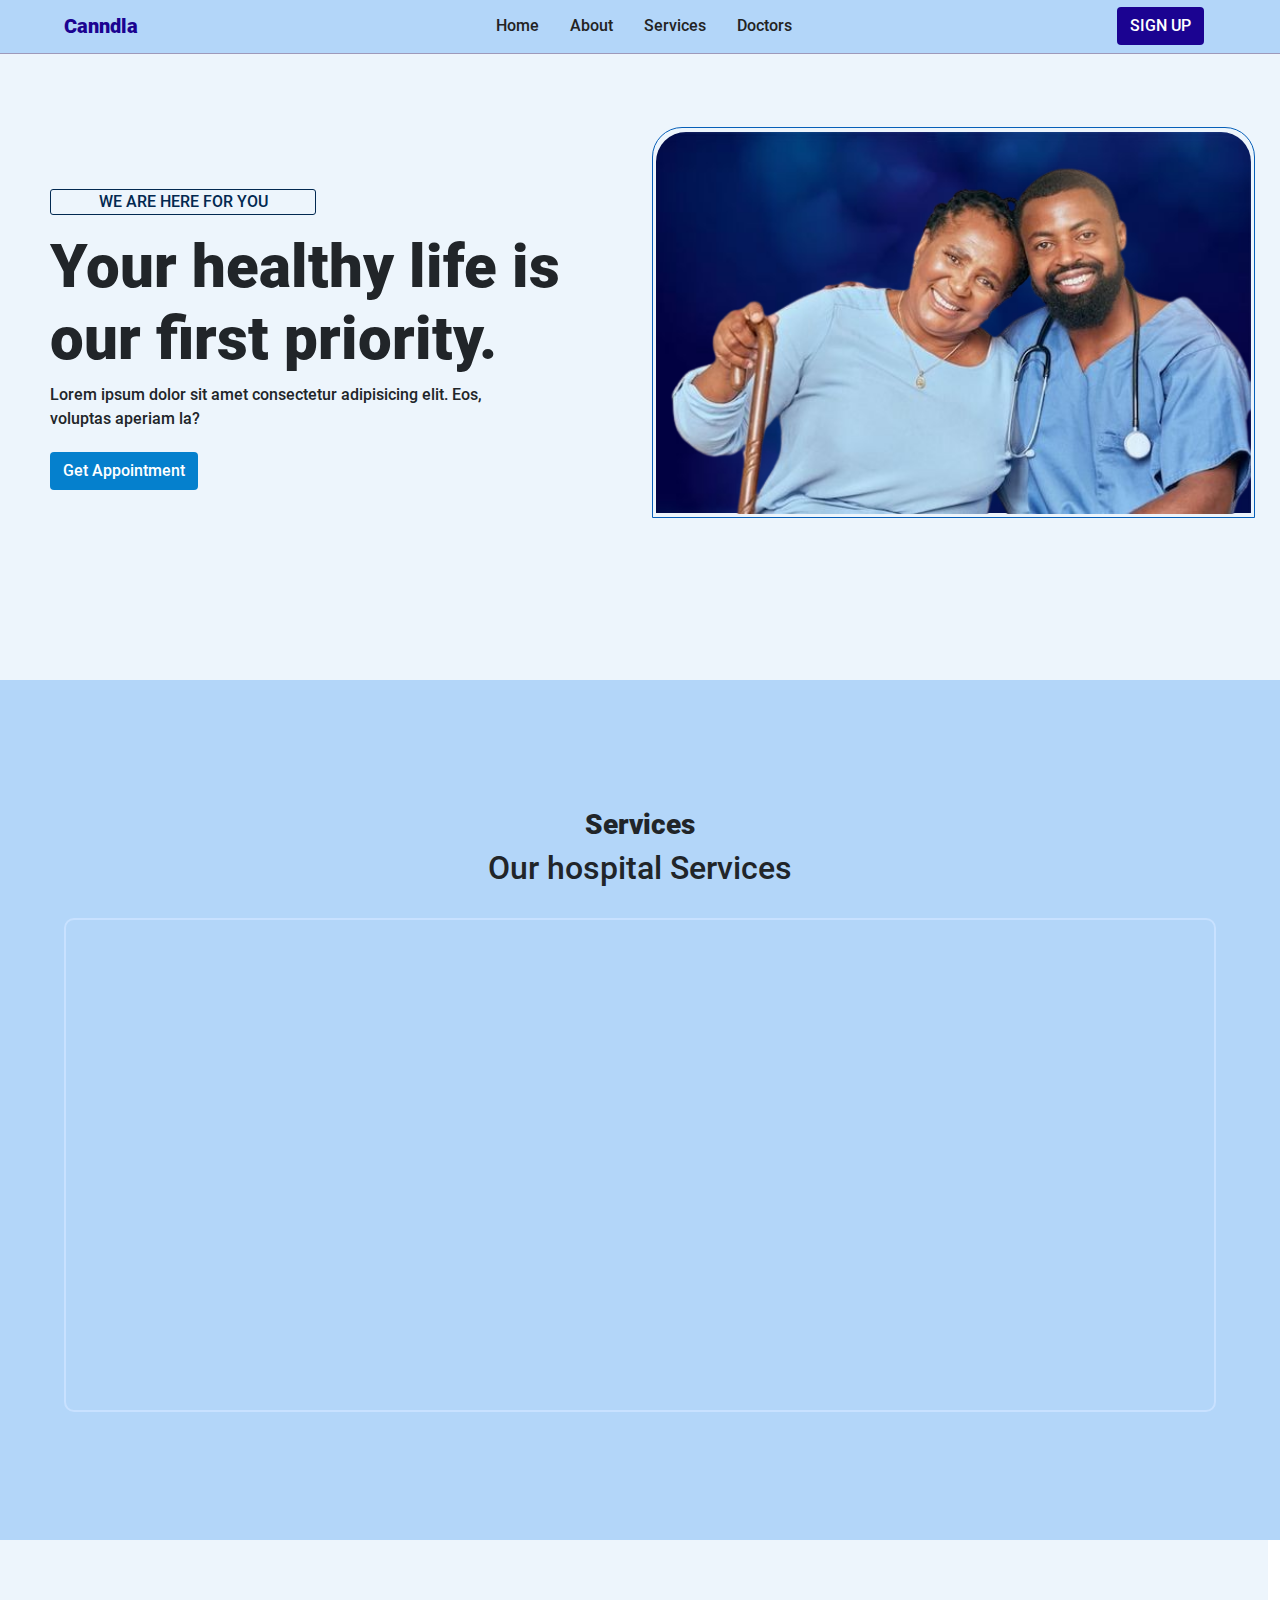
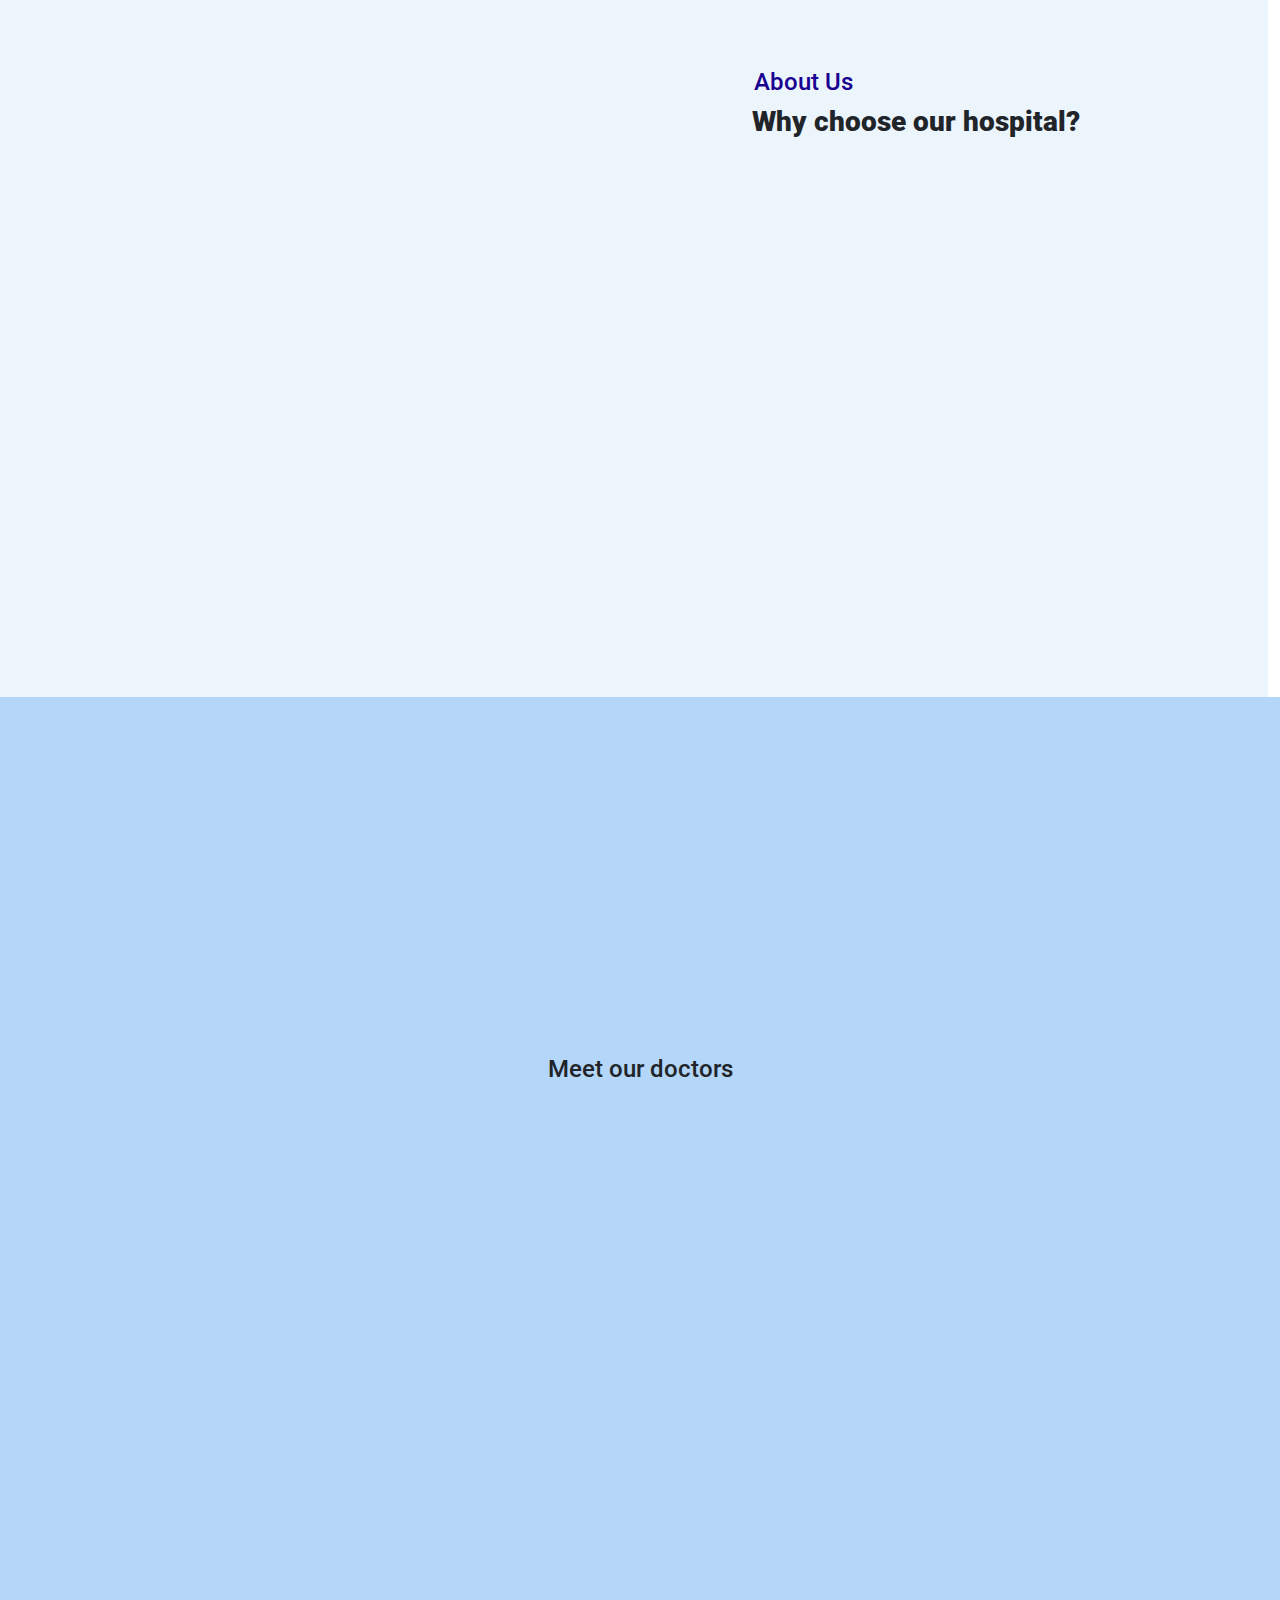
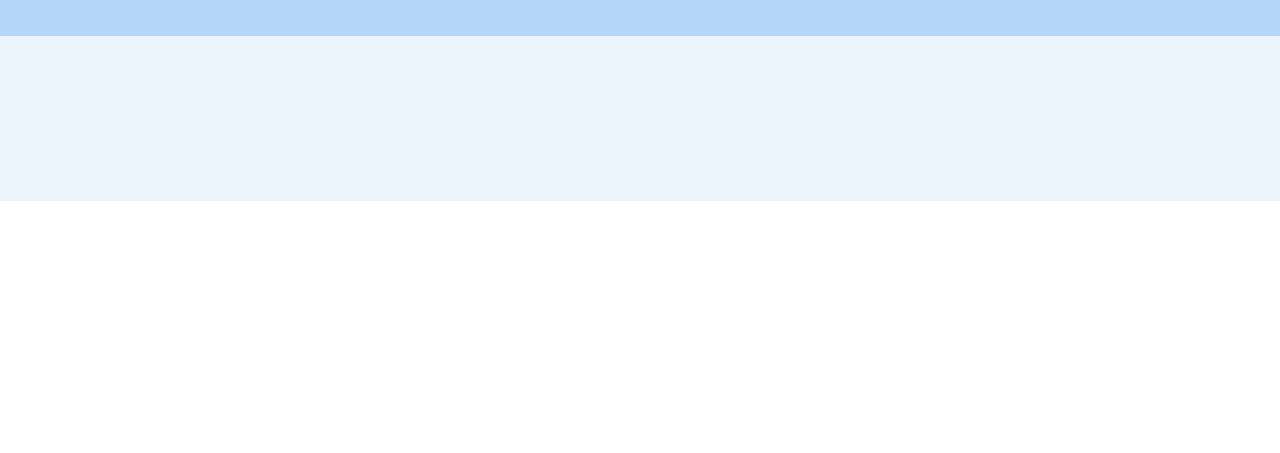
<file: index.html>
<!DOCTYPE html>
<html lang="en">
<head>
    <meta charset="UTF-8">
    <meta name="viewport" content="width=device-width, initial-scale=1.0">
    <title>Homepage</title>
    <link rel="stylesheet" href="WOW/css/libs/animate.css">
    <link rel="stylesheet" href="font-awesome/css/font-awesome.min.css">
    <link rel="stylesheet" href="bootstrap-5.0.2/css/bootstrap.min.css">
    <link rel="stylesheet" href="index.css">
</head>
<body>
  <header>
    <nav class="navbar navbar-expand-sm">
      <a class="navbar-brand">Canndla</a>
      <div class="container">
        <ul class="navbar-nav">
          <li class="nav-item">
            <a class="nav-link">Home</a>
          </li>
          <li class="nav-item">
            <a class="nav-link">About</a>
          </li>
          <li class="nav-item">
            <a class="nav-link">Services</a>
          </li>
          <li class="nav-item">
            <a class="nav-link">Doctors</a>
          </li>
        </ul>
        <form>
          <button class="btn mybtn" type="button">SIGN UP</button>
        </form>
        <div class="offcanvas offcanvas-end" id="demo">
          <div class="offcanvas-header">
            <h1 class="offcanvas-title">Canndla</h1>
            <button type="button" class="btn-close" data-bs-dismiss="offcanvas"></button>
          </div>
          <div class="offcanvas-body">
            <div class="container">
              <ul class="sideNav">
                <li class="sidenavigation"><a href="#">Home</a></li>
                <li class="sidenavigation"><a href="#">About</a></li>
                <li class="sidenavigation"><a href="#">Services</a></li>
                <li class="sidenavigation"><a href="#">Doctors</a></li>
                <li class="sidenavigation"><a href="#">Departments</a></li>
                <li class="sidenavigation"><a href="#">Book Appointments</a></li>
              </ul>
              </div>
          </div>
        </div>
        
        <div class="offcanvas-bars">
          <button class="btn btn-outline-dark" type="button" data-bs-toggle="offcanvas" data-bs-target="#demo">
            <i class="fa fa-bars"></i>
          </button>
        </div>
      </div>
      </nav>
  </header>

  <section class="row container-fluid hero-section">
    <div class="col-lg-6 intro wow slideInLeft">
      <p class="frame-one">We are here for you</p>
      <h1 id="intro-text">Your healthy life is our first priority.</h1>
      <p id='sub-text'>Lorem ipsum dolor sit amet consectetur adipisicing elit. Eos, voluptas aperiam la?</p>
      <button type="button" class="btn Appointment">Get Appointment</button>
    </div>
    <div class="col-lg-6 image">
      <div class="frame-two">
        <div class="frame-three">
          <img src="images/lovely-removebg-preview.png" alt="Doctors" id="hero-img">
        </div>
      </div>
    </div>
  </section>

  <section class="features">
    <h3 class="wow fadeInUp">Services</h3>
    <h2 class="wow fadeInUp">Our hospital Services</h2>

    <div class="frame-four">
      <div class="row features-row">
        <div class="col-lg-6 myfeatures wow fadeInLeft">
          <div class="col-lg-3 circle">
            <img src="images/female-doctor-icon.svg" class="svg">
          </div>
          <div class="col-lg-9">
            <h4>Expert doctor</h4>
            <p>Lorem ipsum dolor sit amet consectetur.</p>
            <button class="btn mybtn">Read more</button>
          </div>
        </div>
        <div class="col-lg-6 myfeatures wow fadeInRight">
          <div class="col-lg-3 circle">
            <img src="images/hospital-building-icon.svg" class="svg">
          </div>
          <div class="col-lg-9">
            <h4>Expert doctor</h4>
            <p>Lorem ipsum dolor sit amet consectetur.</p>
            <button class="btn mybtn">Read more</button>
          </div>
        </div>
        <div class="col-lg-6 myfeatures wow fadeInLeft">
          <div class="col-lg-3 circle">
            <img src="images/dental-icon.svg" class="svg">
          </div>
          <div class="col-lg-9">
            <h4>Expert doctor</h4>
            <p>Lorem ipsum dolor sit amet consectetur.</p>
            <button class="btn mybtn">Read more</button>
          </div>
        </div>
        <div class="col-lg-6 myfeatures wow fadeInRight">
          <div class="col-lg-3 circle">
            <img src="images/legal-agreement-contract-paper-icon.svg" class="svg">
          </div>
          <div class="col-lg-9">
            <h4>Expert doctor</h4>
            <p>Lorem ipsum dolor sit amet consectetur.</p>
            <button class="btn mybtn">Read more</button>
          </div>
        </div>
      </div>
    </div>
  </section>

  <section class="row container-fluid about">
    <div class="col-lg-6">
      <div class="frame-five wow pulse">
        <img src="images/doc 9.jpg" alt="" srcset="">
      </div>
    </div>
    <div class="col-lg-6 abt">
      <h4 id="title">About Us</h4>
      <h3>Why choose our hospital?</h3>
      <div class="about-us">
        <div class="lists wow fadeInDown">
          <div class="col-lg-3 square">
            <img src="images/legal-agreement-contract-paper-icon.svg" class="svg">
          </div>
          <div class="col-lg-9">
            <h4>Expert doctor</h4>
            <p>Lorem ipsum dolor sit amet consectetur.Lorem ipsum dolor.</p>
          </div>
          </div>
        <div class="lists wow fadeInDown">
          <div class="col-lg-3 square">
            <img src="images/hospital-building-icon.svg" class="svg">
          </div>
          <div class="col-lg-9">
            <h4>Expert doctor</h4>
            <p>Lorem ipsum dolor sit amet consectetur.Lorem ipsum dolor.</p>
          </div>
        </div>
        <div class="lists wow fadeInDown">
          <div class="col-lg-3 square">
            <img src="images/legal-agreement-contract-paper-icon.svg" class="svg">
          </div>
          <div class="col-lg-9">
            <h4>Expert doctor</h4>
            <p>Lorem ipsum dolor sit amet consectetur.Lorem ipsum dolor.</p>
          </div>
        </div>
      </div>
    </div>
  </section>

  <section class="specialty">
    <h2 class="wow fadeInDown">Our specialty</h2>
    <p id="long-text" class="wow fadeInDown">Lorem ipsum dolor sit amet consectetur adipisicing elit. Ipsam maiores nihil repudiandae cumque fugit unde, ad mollitia illo libero laborum!</p>
    <div class="row fields-btn">
      <button class="btn col-lg-2 fields wow pulse">Dentist</button>
      <button class="btn col-lg-2 fields wow pulse">Surgeon</button>
      <button class="btn col-lg-2 fields wow pulse">Dentist</button>
      <button class="btn col-lg-2 fields wow pulse">Chemist</button>
      <button class="btn col-lg-2 fields wow pulse">Dentist</button>
    </div>

    <h4>Meet our doctors</h4>
    <div class="row container-fluid mydoctors wow fadeInDown">
      <div class="card col-lg-3 col-md-6">
        <img class="card-img-top" src="images/doc-removebg-preview.png" alt="Card image">
        <div class="card-body">
          <h4 class="card-title">John Doe</h4>
          <p class="card-text">Dentist and Surgeon</p>
        </div>
      </div>
      <div class="card col-lg-3 col-md-6">
        <img class="card-img-top" src="images/doc-removebg-preview.png" alt="Card image">
        <div class="card-body">
          <h4 class="card-title">John Doe</h4>
          <p class="card-text">Dentist and Surgeon</p>
        </div>
      </div>
      <div class="card col-lg-3 col-md-6">
        <img class="card-img-top" src="images/doctor_3-removebg-preview.png" alt="Card image">
        <div class="card-body">
          <h4 class="card-title">John Doe</h4>
          <p class="card-text">Dentist and Surgeon</p>
        </div>
      </div>
      <div class="card col-lg-3 col-md-6">
        <img class="card-img-top" src="images/doctor_4-removebg-preview.png" alt="Card image">
        <div class="card-body">
          <h5 class="card-title">John Doe</h5>
          <p class="card-text">Dentist and Surgeon</p>
        </div>
      </div>
    </div>
  </section>

  <section class="blank">
    <div class="row container-fluid wow fadeInDown blank-card">
      <div class="card col-lg-3 col-md-6">
        <div class="card-body">
          <h2 class="card-title">2.5k</h2>
          <p class="card-text">Happy patients</p>
        </div>
      </div>
      <div class="card col-lg-3 col-md-6">
        <div class="card-body">
          <h2 class="card-title">20</h2>
          <p class="card-text">Your experience</p>
        </div>
      </div>
      <div class="card col-lg-3 col-md-6">
        <div class="card-body">
          <h2 class="card-title">800k</h2>
          <p class="card-text">Nurses and Doctors</p>
        </div>
      </div>
      <div class="card col-lg-3 col-md-6">
        <div class="card-body">
          <h2 class="card-title">940k</h2>
          <p class="card-text">Happy patients</p>
        </div>
      </div>
    </div>
  </section>

  <footer class="wow fadeInUp">
    <h2>Join our Newsletter</h2>
    <p>Lorem ipsum dolor, sit amet consectetur adipisicing elit. Dolores, placeat.</p>
    <form class="container w-75">
      <div class="input-group">
        <input type="text" class="form-control" placeholder="Input Email">
        <button type="button" class="btn">Subscribe</button>
      </div>
    </form>
  </footer>
  <script src="bootstrap-5.0.2/js/bootstrap.bundle.min.js"></script>
  <script src="WOW/dist/wow.min.js"></script>
  <script>
    new WOW().init();
  </script>
</body>
</html>
</file>
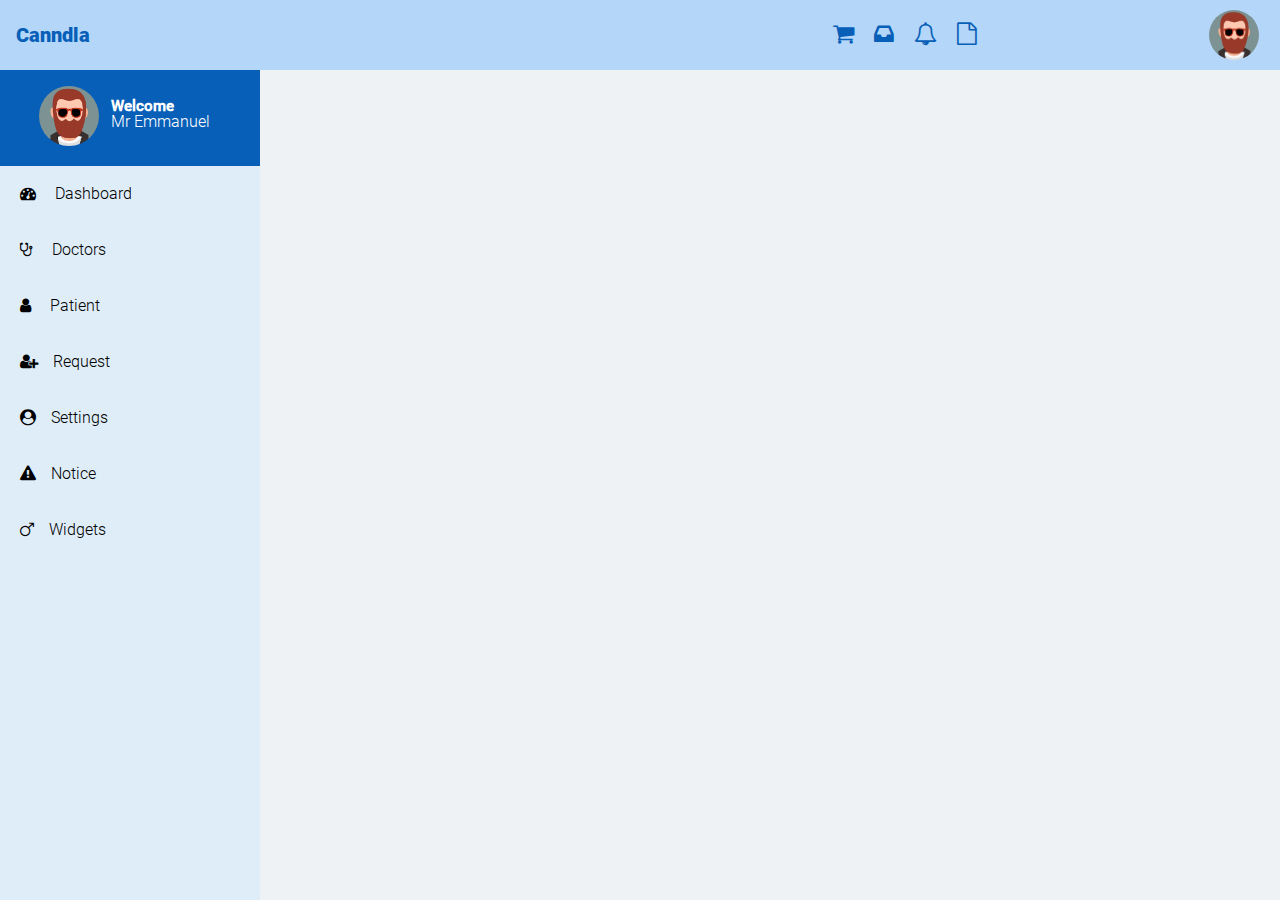
<file: admin-panel.html>
<!DOCTYPE html>
<html lang="en">
<head>
    <meta charset="UTF-8">
    <meta name="viewport" content="width=device-width, initial-scale=1.0">
    <title>Admin Panel</title>
    <link rel="stylesheet" href="WOW/css/libs/animate.css">
    <link rel="stylesheet" href="bootstrap-5.0.2/css/bootstrap.min.css">
    <link rel="stylesheet" href="font-awesome/css/font-awesome.min.css">
    <link rel="stylesheet" href="admin-panel.css">
</head>
<body>

  <!-- Sidebar -->
  <div class="sidebar">
    <div class="welcome container row">
      <div class="img">
        <img src="images/avatar4.png" alt="avatar3" class="col-lg-5 avatar wow pulse">
      </div>
      <div class="text col-lg-7">
        <h5>Welcome</h5>
        <p>Mr Emmanuel</p>
      </div>   
    </div>
    <a href="#" class="dashboard"><i class="fa fa-dashboard"></i> Dashboard</a>
    <a href="#" class="fixed" id="doctors"><i class="fa fa-stethoscope"></i> Doctors</a>
    <a href="#" class="patient"><i class="fa fa-user"></i> Patient</a>
    <a href="#" id="ac-patient" class="fixed"><i class="fa fa-user-plus"></i>Request</a>
    <a href="#" class="fixed" id="settings"><i class="fa fa-user-circle"></i>Settings</a>
    <a href="#" class="fixed" id="notice"><i class="fa fa-warning"></i>Notice</a>
    <a href="#" class="fixed" id="widgets"><i class="fa fa-mars"></i>Widgets</a>  
  </div>
  
  <!-- Top Navigation -->
  <header>
    <nav class="navbar navbar-expand-sm fixed-top">
      <span class="navbar-brand" href="#home">Canndla</span>
      <div class="container first">
        <ul class="navbar-nav">
          <li class="nav-item">
            <i class="fa fa-shopping-cart"></i>
          </li>
          <li class="nav-item">
            <i class="fa fa-inbox"></i>
          </li>
          <li class="nav-item">
            <i class="fa fa-bell-o"></i>
          </li>
          <li class="nav-item">
            <i class="fa fa-file-o"></i>
          </li>
        </ul>
        <img src="images/avatar4.png" class="avatar profile wow pulse">

         <!-- Offcanvas For mobile navigation Resposiveness -->
         <div class="offcanvas offcanvas-end" id="demo">
          <div class="offcanvas-header">
            <h1 class="offcanvas-title">Canndla</h1>
            <button type="button" class="btn-close" data-bs-dismiss="offcanvas"></button>
          </div>
          <div class="offcanvas-body">
            <div class="container">
              <ul class="sideNav">
                <li><a href="#" class="dashboard"><i class="fa fa-dashboard"></i> Dashboard</a></li>
                <li><a href="#" id="doctors"><i class="fa fa-stethoscope"></i> Doctors</a></li>
                <li><a href="#" class="patient"><i class="fa fa-user"></i> Patient</a></li>
                <li><a href="#" id="ac-patient" class="fixed"><i class="fa fa-user"></i> Accept Patient</a></li>
                <li><a href="#" class="fixed" id="settings"><i class="fa fa-user-circle"></i>Settings</a></li>
                <li><a href="#" class="fixed" id="notice"><i class="fa fa-warning"></i>Notice</a></li>
                <li><a href="#" class="fixed" id="widgets"><i class="fa fa-mars"></i>Widgets</a></li>
              </ul>
              </div>
          </div>
        </div>
        
        <div class="offcanvas-bars">
          <button class="btn btn-outline-dark" type="button" data-bs-toggle="offcanvas" data-bs-target="#demo">
            <i class="fa fa-bars"></i>
          </button>
        </div>
      </div>
       
      </nav>
  </header>

  <!-- Body Content -->

  <div class="content">
    <!-- Dashboard nav -->
    <div class="dashboard-content">
      <section class="Dashboard">
        <div class="dashboard-nav row">
          <div class="col-lg-6 col-md-6 dash-row row">
            <div class="col-lg-3 col-md-4 dash-img">
              <i class="fa fa-dashboard"></i>
            </div>
            <div class="header-text col-lg-9 col-md-8">
              <h4>Dashboard</h4>
              <p>Dashboard Features</p>
            </div>
          </div>
          <div class="col-lg-6 col-md-6 dash-row dash-row-two">
            <h6>Home/Dashboard</h6>
          </div>
        </div>
      </section>
  
      <!-- Accessible tools on dashboard -->
      <section class="board row">
        <div class="col-lg-3 col-md-6 mycards">
          <div class="active">
            <i class="fa fa-users"></i>
            <h6>Active Doctors</h6>
          </div>
          <h3 class="num">9</h3>
        </div>
        <div class="col-lg-3 col-md-6 mycards">
          <div class="active">
            <i class="fa fa-users"></i>
            <h6>Active Patients</h6>
          </div>
          <h3 class="num">11</h3>
        </div>
        <div class="col-lg-3 col-md-6 mycards">
          <div class="active">
            <i class="fa fa-users"></i>
            <h6>Active Nurses</h6>
          </div>
          <h3 class="num">9</h3>
        </div>
        <div class="col-lg-3 col-md-6 mycards">
          <div class="active">
            <i class="fa fa-users"></i>
            <h6>All Patients</h6>
          </div>
          <h3 class="num">9</h3>
        </div>
        <div class="col-lg-3 col-md-6 mycards">
          <div class="active">
            <i class="fa fa-user-circle"></i>
            <h6>All Doctors</h6>
          </div>
          <h3 class="num">9</h3>
        </div>
        <div class="col-lg-3 col-md-6 mycards">
          <div class="active">
            <i class="fa fa-user-circle"></i>
            <h6>Add Patients</h6>
          </div>
          <h3 class="num">9</h3>
        </div>
        <div class="col-lg-3 col-md-6 mycards">
          <div class="active">
            <i class="fa fa-user-circle"></i>
            <h6>Add Doctors</h6>
          </div>
          <h3 class="num">9</h3>
        </div>
        <div class="col-lg-3 col-md-6 mycards">
          <div class="active">
            <i class="fa fa-user-plus"></i>
            <h6>Request</h6>
          </div>
          <h3 class="num">9</h3>
        </div>
      </section>
    </div>

    <!-- Fixed Page content for pages i have no content for  -->
    
    <div class="page-content">
      <section class="Dashboard">
        <div class="dashboard-nav row">
          <div class="col-lg-6 dash-row row">
            <div class="col-lg-3 dash-img">
              <i class="fa fa-gear"></i>
            </div>
            <div class="header-text col-lg-9">
              <h4>Fixed Layout</h4>
              <p>It all starts here</p>
            </div>
          </div>
          <div class="col-lg-6 dash-row dash-row-two">
            <h6>Home/Layout</h6>
          </div>
        </div>
      </section>

      <section class="board row">
        <div class="card col-lg-12">
          <div class="card-header">
            <h5>This is page content</h5>
          </div>
          <div class="card-body">
           <p>You can create here any grid layout you want. And any variation layout <br> you imagine:) Check out main dashboard and other site. It use many different layout.</p>
          </div>
          <div class="card-footer">
            This is standard panel footer
          </div>
        </div>
      </section>
    </div>

    <!-- Page to add doctors -->

    <section class="add-section mydoctor">
      <div class="row">
        <div class="col-lg-6 mycards">
          <div class="active">
            <i class="fa fa-user-plus"></i>
            <h6>Add Doctors</h6>
          </div>
        </div>
      </div>
    </section>

    <!-- Page to add patients -->

    <section class="add-section mypatients">
      <div class="row">
        <div class="col-lg-6 mycards add-patients">
          <div class="active">
            <i class="fa fa-user-plus"></i>
            <h6>Add Patients</h6>
          </div>
        </div>
      </div>
    </section>

    <div class="patient-list">
      <section class="Dashboard">
        <div class="dashboard-nav row">
          <div class="col-lg-6 dash-row row">
            <div class="col-lg-3 dash-img">
              <i class="fa fa-users patient-img" style="font-size: 50px; padding-top: 10px;"></i>
            </div>
            <div class="header-text col-lg-9">
              <h4 class="text-primary">Patient List</h4>
              <p>Patient List</p>
            </div>
          </div>
          <div class="col-lg-6 dash-row dash-row-two">
            <h6>Home/Patient-list</h6>
          </div>
        </div>
      </section>

      <!-- form for patients to fill when they added -->
      <section class="board row">
        <div class="card col-lg-12">
          <div class="card-header">
            <h4 class="text-primary">Add Patient</h4>
          </div>
          <div class="card-body">
            <form action="">
              <label for="First name">First name</label>
              <input type="text" class="form-control" placeholder="e.g Emmanuella">
              <label for="Last name">Last name</label>
              <input type="text" class="form-control" placeholder="e.g Ene">
              <label for="Mobile">Mobile</label>
              <input type="text" class="form-control" placeholder="e.g 522-22-21">
              <label for="Date">Date of birth</label>
              <input type="text" class="form-control" placeholder="Date of birth">
              <label for="First name">Blood group</label>
              <select name="Blood-group" id="Blood-group" class="form-select">
                <option value="O positive">O+</option>
                <option value="O negative">O-</option>
                <option value="A">A</option>
                <option value="B">B</option>
                <option value="B positive">B+</option>
                <option value="B negative">B-</option>
              </select>
              <div class="gender d-flex">
                <div class="form-check m-2">
                  <input type="radio" class="form-check-input" id="radio1" name="Gender" value="option1" checked>
                  <label class="form-check-label" for="Gender">Male</label>
                </div>
                <div class="form-check m-2">
                  <input type="radio" class="form-check-input" id="radio2" name="Gender" value="option2" checked>
                  <label class="form-check-label" for="Gender">Female</label>
                </div>
              </div>
              <label for="Address">Address</label>
              <textarea name="comment" id="comment" class="form-control"></textarea> <br>
              <button class="btn btn-outline-primary">Reset</button>
              <button class="btn btn-primary">Save</button>
            </form>
          </div>
        </div>
      </section>
      
    </div>
  </div>
  <script src="bootstrap-5.0.2/js/bootstrap.min.js"></script>
  <script src="jquery/dist/jquery.min.js"></script>
  <script src="admin-panel.js"></script>
  <script src="WOW/dist/wow.min.js"></script>
  <script>
    new WOW().init();
  </script>
</body>
</html>
</file>
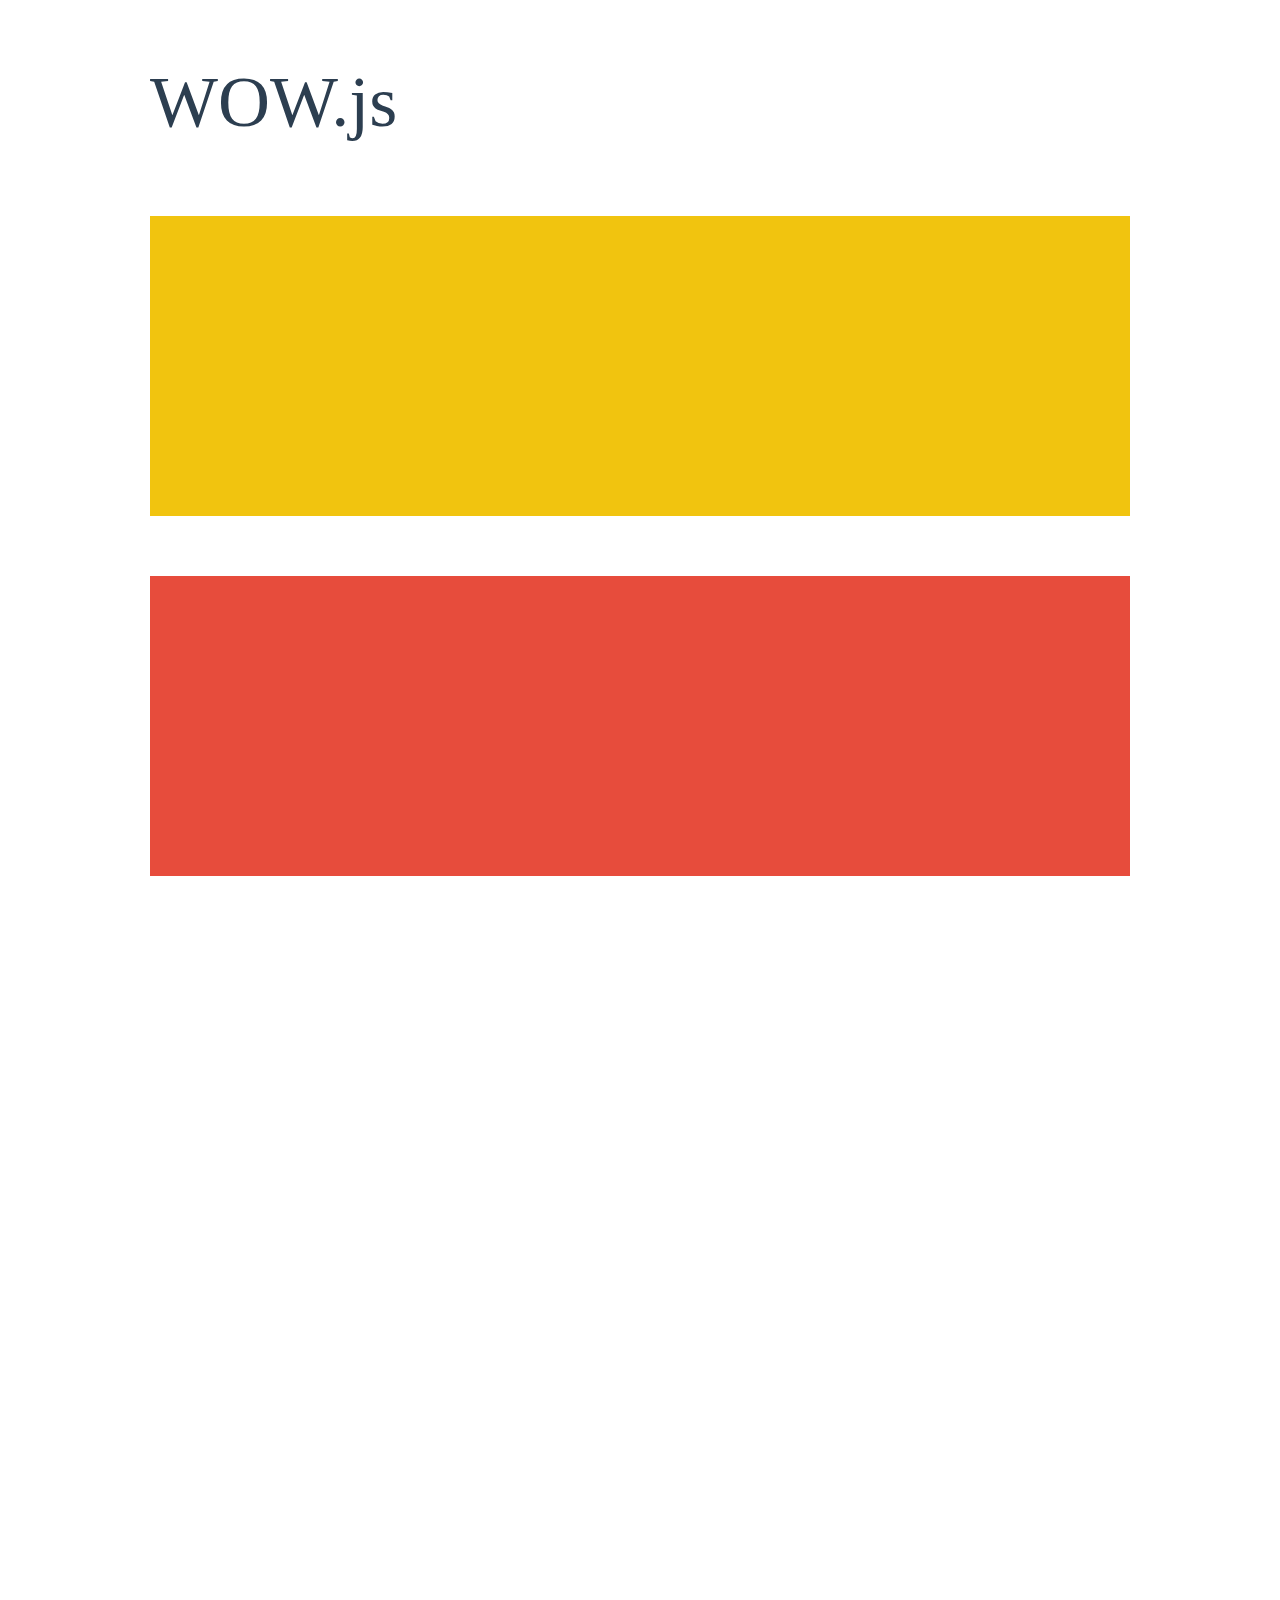
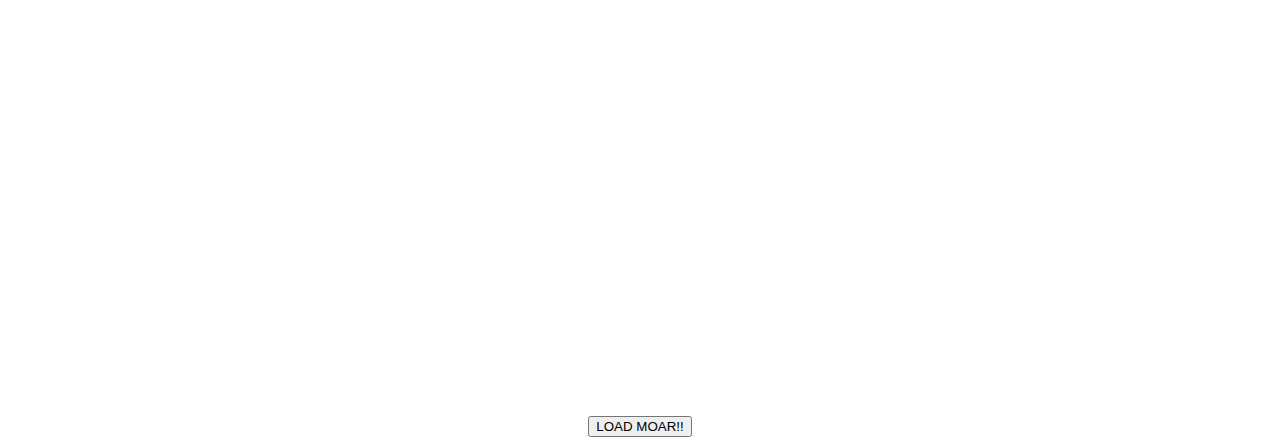
<file: WOW/demo.html>
<!doctype html>

<html lang="en">
<head>
  <meta charset="utf-8">
  <title>WOW</title>
  <link rel="stylesheet" href="css/libs/animate.css">
  <link rel="stylesheet" href="css/site.css">
  <style>
    .wow:first-child {
      visibility: hidden;
    }
  </style>
  <!--[if IE]>
    <script src="http://html5shiv.googlecode.com/svn/trunk/html5.js"></script>
  <![endif]-->
</head>

<body>
  <div id="container">
    <header>
      <h1>WOW.js</h1>
    </header>
    <div id="main">
      <section class="wow fadeInDown" style="background-color: #f1c40f;"></section>
      <section class="wow pulse" style="background-color: #e74c3c;" data-wow-iteration="infinite" data-wow-duration="1500ms"></section>
      <section class="section--purple wow slideInRight" data-wow-delay="2s"></section>
      <section class="section--blue wow bounceInLeft" data-wow-offset="300"></section>
      <section class="section--green wow slideInLeft" data-wow-duration="4s"></section>
      <button id="moar">LOAD MOAR!!</button>
    </div>
  </div>
  <script src="dist/wow.js"></script>
  <script>
    wow = new WOW(
      {
        animateClass: 'animated',
        offset:       100,
        callback:     function(box) {
          console.log("WOW: animating <" + box.tagName.toLowerCase() + ">")
        }
      }
    );
    wow.init();
    document.getElementById('moar').onclick = function() {
      var section = document.createElement('section');
      section.className = 'section--purple wow fadeInDown';
      this.parentNode.insertBefore(section, this);
    };
  </script>
</body>
</html>
</file>
<file: index.css>
@font-face {
  font-family: 'Roboto-meduim';
  src: url('fonts/Roboto-Medium.ttf');
}

@font-face {
  font-family: 'Roboto-black';
  src: url('fonts/Roboto-Black.ttf');
}

@font-face {
  font-family: 'Roboto-BoldItalic';
  src: url('fonts/Roboto-BoldItalic.ttf');
}

body {
  font-family: "Roboto-meduim";
}

.navbar {
  background-color: #b3d6f9;
  width: 100%;
  z-index: 1;
  padding: 0.5% 5%;
  position: fixed;
  top: 0;
  left: 0;
  border-bottom: 0.4px solid rgb(158, 153, 186);
}

.navbar-brand {
  color: rgb(27, 3, 145);
  font-family: 'Roboto-black';
}

ul {
  margin: auto;
  cursor: pointer;
}

.nav-link{
  color: rgb(35, 35, 35);
  margin-left: 15px;
}

.mybtn{
  margin-left: 10px;
  background-color: rgb(27, 3, 145);
  color: white;
}

.mybtn:hover {
  background-color: rgb(7, 95, 184);
  color: white;
}

.offcanvas-bars {
  display: none;
}

.hero-section {
  margin: auto;
  padding: 5% 1%;
  background-color: rgb(237, 245, 252);
}

.intro {
  padding-top: 10%;
  padding-left: 3%;
  padding-bottom: 10%;
}

#intro-text {
  padding: 0 7% 0 0;
}

#sub-text {
  padding: 0 20% 0 0;
}

#intro-text {
  font-family: 'Roboto-black';
  font-size: 60px;
}

.Appointment {
  background-color: rgb(5, 128, 205);
  color: white;
  margin-top: 5px;
}

.frame-one {
  text-transform: uppercase;
  width: 46%;
  text-align: center;
  border-radius: 3px;
  color: rgb(2, 41, 81);
  border: 1.5px solid;
}

.image, .frame-two, .frame-three, .features-row, .myfeatures {
  display: flex;
}

.image {
  padding-top: 5%;
  flex-direction: column;
  align-items: center;
}

.frame-two, .frame-three {
  border-top-right-radius: 30px;
  border-top-left-radius: 30px;
}

.features-row, .frame-five, .fields-btn, .blank-card, .mydoctors, .frame-two, .frame-three {
  justify-content: center;
} 

.frame-two {
  align-items: center;
  border: 1px solid  rgb(7, 95, 184);
  width: 100%;
  height: 80%;
}

.frame-three {
  width: 99%;
  height: 98%;
  background-image: url('images/fancy\ background.jpg');
  background-repeat: no-repeat;
  background-size: cover;
  align-items: center;
}


#hero-img {
  width: 100%;
  height: 95%;
  position: relative;
  top: 10px;
}

.features {
  background-color:  rgb(179, 214, 249);
  padding: 10% 5%;
}

h3,h2 {
  text-align: center;
}

about h2 {
  font-family: 'Roboto-black';
  padding-bottom: 50px;
}

h3 {
  font-family: 'Roboto-black';
}

.frame-four {
  border: 2px solid rgb(200, 225, 255);
  padding-top: 30px;
  border-radius: 10px;
  margin-top: 30px;
}

.features-row {
  padding: 10px 0 10px;
}

.myfeatures {
  background-color: white;
  width: 38%;
  height: 200px;
  margin-left: 20px;
  margin-bottom: 20px;
  border-radius: 10px;
  padding: 30px 4%;
}

.svg {
  width: 40px;
  height: 40px;
}

.circle, .square {
  display: flex;
  justify-content: center;
  align-items: center;
} 

.circle {
  box-shadow: 0px 2px 3px 2px rgb(27, 3, 145);
  width: 70px;
  height: 70px;
  border-radius: 100%;
}

.col-lg-9 {
  padding-left: 25px;
}

.myfeatures button {
  margin: 0;
}

.about {
  padding: 10% 5%;
  background-color: rgb(237, 245, 252);
}

.abt {
  padding: 0% 9.6%;
}

.abt h3 {
  margin-bottom: 53px;
}

.lists, .frame-five, .fields-btn, .blank-card, .mydoctors {
  display: flex;
}

.lists {
  margin-bottom: 25px;
}

.frame-five {
  border-radius: 20px;
}

.frame-five img {
  width: 100%;
  border-radius: 20px;
}

#title {
  margin-left: 15px;
  color: rgb(27, 3, 145);
}

.square {
  background-color: white;
  margin-bottom: 10px;
}

.specialty {
  background-color:  rgb(179, 214, 249);
  padding: 7% 3%;
  text-align: center;
}

#long-text {
  padding: 0 29%;
  margin-bottom: 40px;
}

.fields-btn {
  padding-bottom: 6%;
}

.fields {
  width: 13%;
  margin-left: 22px;
  color: white;
  background-color: rgb(7, 95, 184);
}

.blank {
  background-color: rgb(237, 245, 252);
  text-align: center;
  padding-bottom: 60px;
}

.blank-card {
  gap: 30px;
  position: relative;
  bottom: 20px;
  z-index: 1;
}

.blank .card {
  width: 18%;
}

.offcanvas-header, .offcanvas-body {
  background-color:  rgb(237, 245, 252);
}

.offcanvas-header {
  color:  rgb(7, 95, 184);
}

.sideNav {
  list-style: none;
  font-size: 24px;
  padding-left: 0;
}

.sideNav li {
  padding-bottom: 20px;
  border-radius: 5px;
  transition: background-color 0.3s;
  padding: 10px 13px;
}

.sideNav li a {
  text-decoration: none;
  color: rgb(75, 74, 74);
}

.sideNav li:hover {
  background-color: rgb(179, 214, 249);
}

.mydoctors {
  margin: auto;
  margin-top: 55px;
  gap: 10px;
}

.card-img-top{
  background-color: rgb(27, 3, 145);
  height: 79%;
}

.mydoctors .card {
  padding: 0;
  text-align: left;
  width: 260px; 
  cursor: pointer;
}

.mydoctors .card-body p {
  font-size: 13px;
}

.mydoctors .card-body {
  background-color:  rgb(213, 233, 250);
  /* height: 10px; */
}

.blank h2 {
  font-weight: bold;
}

footer {
  background-color: rgb(27, 3, 145);
  color: white;
  padding: 5% 3%;
  text-align: center;
}

.input-group button {
  color: white;
  background-color: rgb(5, 128, 205);
}

@media (max-width: 993px) {
  .navbar-nav, form {
    display: none;
  }
  .fa-bars {
    font-size: 30px;
  }
  .offcanvas-bars {
    display: block;
    position: relative;
    left: 95%;
  }
  .hero-section {
    margin: auto;
    padding: 160px 3%;
  }
  .frame-one {
    font-size: 22px;
    margin: auto;
  }
  p, button {
    font-size: 20px;
  }
  .intro {
    text-align: center;
    padding-right: 0;
    padding-left: 0;
  }
  #sub-text, #intro-text {
    padding: 10px 100px;
  }
  .frame-two {
    height: 100%;
  }
  .features {
    padding: 100px 30px;
  }
  .frame-four {
    padding: 10px 15px;
  }
  .myfeatures {
    width: 45%;
    height: 350px;
    margin: auto;
    margin-bottom: 20px;
    flex-direction: column;
  }
  .circle {
    width: 120px;
    height: 120px;
    margin: auto;
    margin-bottom: 20px;
  }
  .svg {
    width: 65px;
    height: 65px;
  }
  .about {
    margin: auto;
  }

  #title {
    margin-top: 100px;
  }

  .about h3, #title {
    padding: 0;
    text-align: center;
  }

  .about-us {
    padding: 50px 40px;
  }

  .mydoctors .card {
    /* width: 69% !important; */
  }

  .mydoctors .card-body {
    /* height: 2%; */
    /* border: solid; */
  }

  #long-text {
    padding: 0 10%;
  }
  .fields {
    width: 30%;
    margin-bottom: 15px;
  }
  .blank .card {
    width: 35%;
  }
  .blank-card {
    z-index: 0;
  }
  footer form {
    display: block;
  }
}

@media (max-width: 590px) {
  .hero-section {
    padding-top: 200px;
  }
  .intro, #sub-text, #intro-text {
    padding: 0;
  }
  .offcanvas-bars {
    position: relative;
    bottom: 30px;
    left: 90%;
  }
  .navbar-brand {
    font-size: 30px;
    position: relative;
    top: 15px;
  }

  .frame-one {
    margin-bottom: 20px;
    width: 90%;
  }
  #hero-img {
    width: 350px;
    height: 90%;
  }
  .myfeatures {
    width: 98%;
    margin-bottom: 15px;
  }
  .about h3 {
    margin-bottom: 50px;
  }
  .about-us {
    padding: 0;
  }
  .blank .card {
    width: 50%;
  }
}

@media (max-width: 420px) {
  #hero-img {
    width: 250px;
    height: 90%;
  }
}
</file>
<file: admin-panel.css>
@font-face {
  font-family: 'Roboto-medium';
  src: url('fonts/Roboto-Medium.ttf');
}

@font-face {
  font-family: 'Roboto-light';
  src: url('fonts/Roboto-Light.ttf');
}

@font-face {
  font-family: 'Roboto-black';
  src: url('fonts/Roboto-Black.ttf');
}

body {
  font-family: "Roboto-medium";
  background-color:  rgb(239, 242, 244);
}

p {
  font-family: 'Roboto-light';
}

.sidebar {
  margin: 0;
  padding: 0;
  width: 260px;
  background-color: rgb(223, 237, 249);
  position: fixed;
  height: 100%;
  overflow: auto;
}

.sidebar a, span {
  display: block;
  color: black;
  padding: 16px;
  text-decoration: none;
}

.sidebar a {
  font-family: 'Roboto-light';
  padding-left: 20px;
}

.sidebar a i {
  padding-right: 15px;
}

.sidebar a:hover {
  background-color: rgb(183, 215, 246);
  color:rgb(7, 95, 184);
  cursor: pointer;
}

.sidebar a:focus {
  background-color: rgb(79, 127, 174);
  color: white;
  cursor: pointer;
}

div.content {
  margin-left: 260px;
  padding-right: 13px;
  margin-top: 66px;
  height: auto;
}

nav {
  background-color: rgb(179, 214, 249);
  height: 70px;
}

.navbar-brand {
  color: rgb(7, 95, 184);
  font-family: 'Roboto-black';
}

.navbar-nav {
  position: relative;
  left: 60%;
}

.navbar-nav li {
  margin-left: 20px;
}

.navbar-nav li .fa {
  font-size: 23px;
  color: rgb(7, 95, 184);
  cursor: pointer;
}

.welcome {
  align-items: center;
  justify-content: center;
}

.welcome {
 background-color:  rgb(7, 95, 184);
 margin: 0;
 padding: 8px 10px;
 height: 100px;
}

.welcome,.text, .dash-row-two, .mycards {
  display: flex;
}

.text {
  flex-direction: column;
  height: auto;
  width: auto;
}

.text h5 {
  font-size: 15px;
  font-weight: bold;
  padding-top: 2px;
  color: white;
  position: relative;
  top: 13px;
}

.text p {
  color: white;
} 

.img {
  width: 60px;
  height: 60px;
  padding: 0;
}

.avatar {
  width: 100%;
  height: 100%;
  border-radius: 100%;
  cursor: pointer;
}

.profile {
  width: 50px;
}

.Dashboard {
  background-color: white;
  box-shadow: 0px 0.5px 0px 0px grey;
}

.dash-row i {
  font-size: 60px;
}

.dash-img {
  text-align: center;
  color: rgb(7, 95, 184);
  padding-top: 6px;
}

.dash-row-two {
  justify-content: end;
  align-items: center;
}

.header-text {
  padding-top: 10px;
}

.header-text h4 {
  font-weight: bold;
}

.board {
  padding: 20px 13px;
}

.mycards {
  background-image: url('images/fancy.jpg');
  margin-left: 20px;
  margin-bottom: 20px;
  width: 22%; 
  border-radius: 10px;
  color: white;
  justify-content: space-between;
  padding: 29.5px 20px;
  cursor: pointer;
}

.mycards:hover {
  background-position: top;
}

.mycards i {
  font-size: 21px;
  color: rgb(234, 228, 228);
}

.page-content, .patient-list, .add-section, .mydoctor, .dashboard-content{
  display: none;  
}

.patient-list, .page-content {

  padding-top: 5px;
}

.add-section {
  padding: 30px 10px;
}

.form-control, #Blood-group {
  width: 50%;
}

input,select,textarea {
  font-family: 'Roboto-light';
}

.offcanvas-bars {
  display: none;
}

@media screen and (max-width: 990px) {
  .welcome {
    height: 130px;
  }
  .text {
    width: 100%;
  }
  .text h5, .text p {
    right: 1px;
  }
  .mycards {
    margin-left: 20px;
    margin-bottom: 20px;
    width: 45%; 
    background-color:  rgb(7, 95, 184);
    background-image: none;
  }
  .dashboard-content .board {
    display: flex;
    justify-content: center;
  }
  .offcanvas-body{
    padding: 0;
  }
  .offcanvas .offcanvas-title {
    color: rgb(7, 95, 184);
  }
  .offcanvas ul li {
    list-style: none;
    margin-top: 20px;
    padding: 10px 10px;
  }
  .offcanvas a {
    text-decoration: none;
    color: black;
  }
  .offcanvas a i {
    padding-right: 30px;
  }
  .offcanvas ul li:hover {
    background-color: rgb(183, 215, 246);
    color:rgb(7, 95, 184);
    cursor: pointer;
  }
  .form-control, #Blood-group {
    width: 100%;
  }
  .patient-list .dashboard-nav .dash-row, .dash-row-two, .page-content .dashboard-nav .dash-row, .dash-row-two {
    width: 50%;
    text-align: center;
  }

  .dash-row-two {
    display: none;
  }
}

@media screen and (max-width: 768px) { 
  .nav-item, .header-text p {
    display: none;
  }
  .dashboard-nav {
    height: 130px;
    display: flex;
    justify-content: center;
  }
  .header-text {
    text-align: center;
  }
  .dash-row {
    width: 50%;
  }
  .dash-row-two h6{
    position: relative;
    top: 40px;
  }
}

@media screen and (max-width: 750px) {
  .first {
    width: 20%;
    position: relative;
    left: 25%; 
  }

  .sidebar a, .first .profile {
    display: none;
  }

  .sidebar {
    width: 100%;
    height: 80px;
    position: fixed;
    top: 0;
    left: 0;
    z-index: 1;
    margin-top: 65px;
    background-color: rgb(7, 95, 184);
    box-shadow: 0px 0.4px 0px 0px rgba(255, 248, 248, 0.954);
    overflow: hidden;
  }

  .welcome {
    width: 100%;
    height: 100%;
  }

  .welcome .text {
    width: 80%;
  }

  .dashboard-content {
    position: relative;
    top: 64px;
  }

  .Dashboard {
    width: 100%;
    margin-left: 0%;
  }

  .offcanvas-bars {
    display: block;
  }

  .page-content, .patient-list, .add-section {
    padding-top: 100px;
  }

  body {
    background-color: white;
  }

  div.content {
    width: 95%;
    margin: 0;
    padding-left: 30px;
    margin-top: 73px;
    padding-bottom: 50px;
    background-color: white;
 }
}

@media screen and (max-width: 540px) {
  .sidebar {
    height: 120px;
  }

  .first {
    left: 20%;
  }
  .offcanvas {
    width: 70%;
  }
}

@media screen and (max-width: 492px) { 
  div.content {
    margin-top: 120px;
  }
  .Dashboard {
    height: 130px;
  }
  .mycards {
    width: 100%;
    margin-left: 0;
  }
  .dash-row-two {
    display: none;
  }
}
</file>
<file: WOW/css/site.css>
h1 {
  font-size:     72px;
  line-height:   1.5;
  color: #2c3e50;
  font-weight:   100;
}

#container {
  width:  980px;
  margin: 0 auto;
}

section {
  height: 300px;
  margin: 60px 0;
}

.section--purple {
  background-color: #9b59b6;
}

.section--blue {
  background-color: #3498db;
}

.section--green {
  background-color: #2ecc71;
}

#main {
  text-align: center;
}

#more {
  margin: 20px auto 48px;
}
</file>
